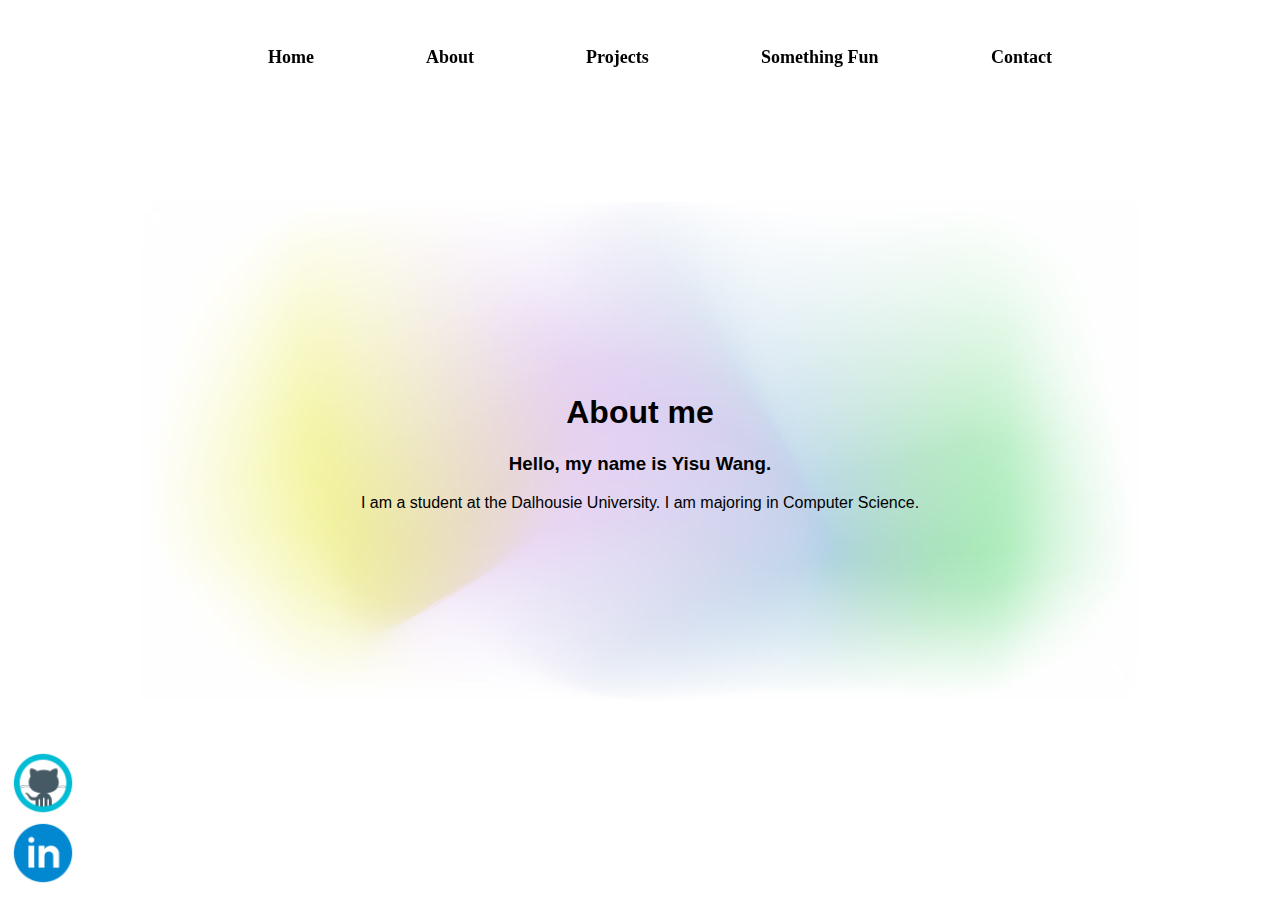
<file: portfolio/src/main/webapp/about.html>
<!DOCTYPE html>
<html>
  <head>
    <meta charset="UTF-8" name="viewport" content="width=device-width, initial-scale=1">
    <title>Yisu Wang</title>
    <link rel="stylesheet" href="style.css">
    <link rel="icon" href="images/icon.png" type="image/x-icon">
  </head>
  <nav>
    <ul>
      <li><a href="index.html" class="hvr-underline-from-center">Home</a></li>
      <li><a href="about.html" class="hvr-underline-from-center">About</a></li>
      <li><a href="projects.html" class="hvr-underline-from-center">Projects</a></li>
      <li><a href="fun.html" class="hvr-underline-from-center">Something Fun</a></li>
      <li><a href="contact.html" class="hvr-underline-from-center">Contact</a></li>
    </ul>
  </nav>
  <body>
    <div id="content">
      <h1> About me</h1>
      <h3>Hello, my name is Yisu Wang.</h3>
      <p>
        I am a student at the Dalhousie University. I am majoring in Computer Science.
        
      </p>
      
    </div>
    <div id="links">
        <div class="external-links">
            <a id="github" href="https://github.com/kuleka" style="text-decoration:none" target="_blank" rel="noopener noreferrer">
            </a>

            <a id="linkedin" href="https://www.linkedin.com/in/yisu-w/" style="text-decoration:none" target="_blank" rel="noopener noreferrer">
            
            </a>
        </div>
    </div>
  </body>
</html>
</file>
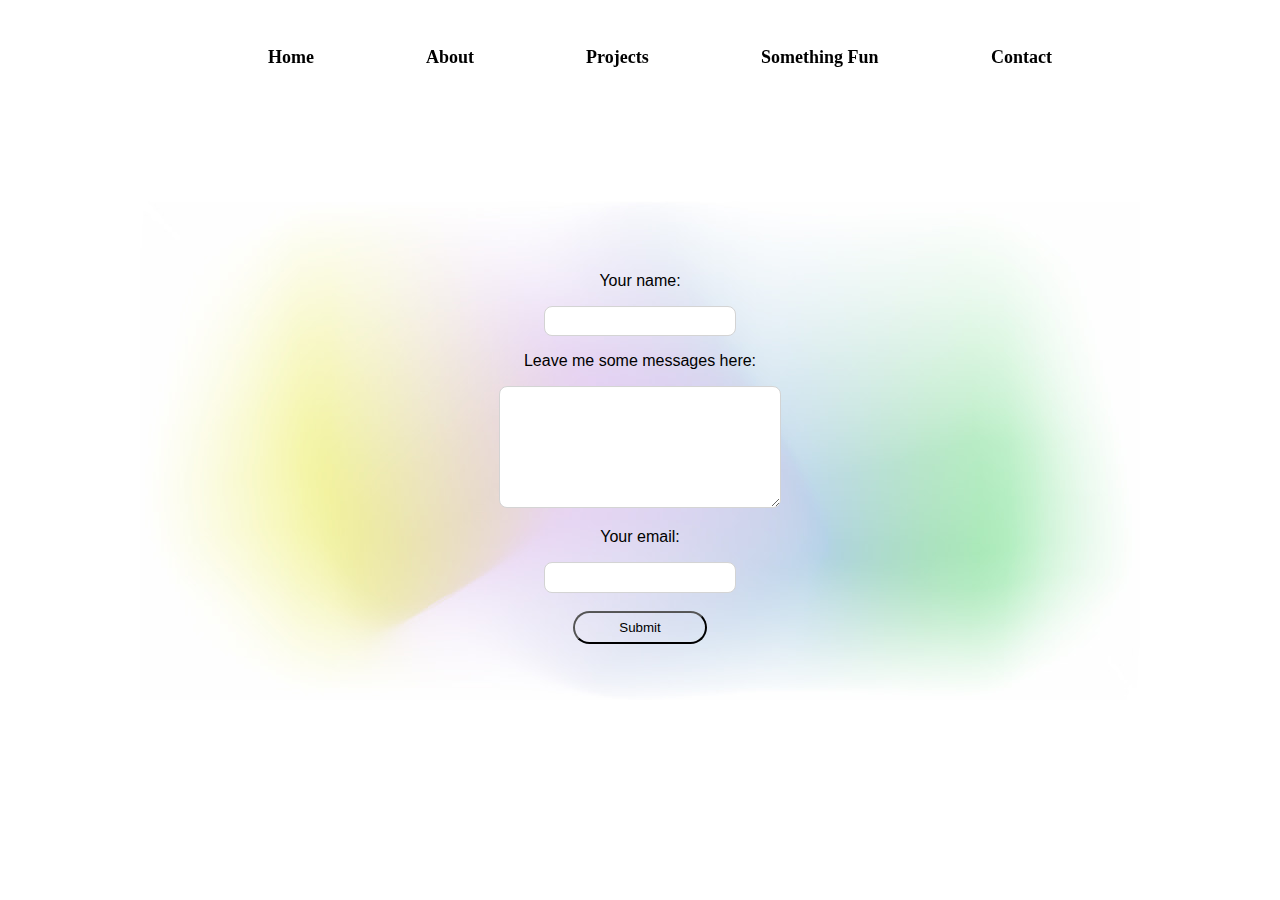
<file: portfolio/src/main/webapp/contact.html>
<!DOCTYPE html>
<html>
  <head>
    <meta charset="UTF-8" name="viewport" content="width=device-width, initial-scale=1">
    <title>Yisu Wang</title>
    <link rel="stylesheet" href="style.css">
    <link rel="icon" href="images/icon.png" type="image/x-icon">
  </head>
  <nav>
    <ul>
      <li><a href="index.html" class="hvr-underline-from-center">Home</a></li>
      <li><a href="about.html" class="hvr-underline-from-center">About</a></li>
      <li><a href="projects.html" class="hvr-underline-from-center">Projects</a></li>
      <li><a href="fun.html" class="hvr-underline-from-center">Something Fun</a></li>
      <li><a href="contact.html" class="hvr-underline-from-center">Contact</a></li>
    </ul>
  </nav>
  <body>
    <div id="content">
        <form action="/form-handler" method="POST">
            <p> Your name:</p>
            <input type="text" name="name-input"/>
            <br/>
            
            <p>Leave me some messages here:</p>
            <textarea name="text-input"></textarea>
            <br/>

            <p> Your email:</p>
            <input type="email" name="email-input"/>
            <br/>
            <br/>
            
            <button type="submit"> 
                Submit
            </button>
          </form>
    </div>
  </body>
</html>
</file>
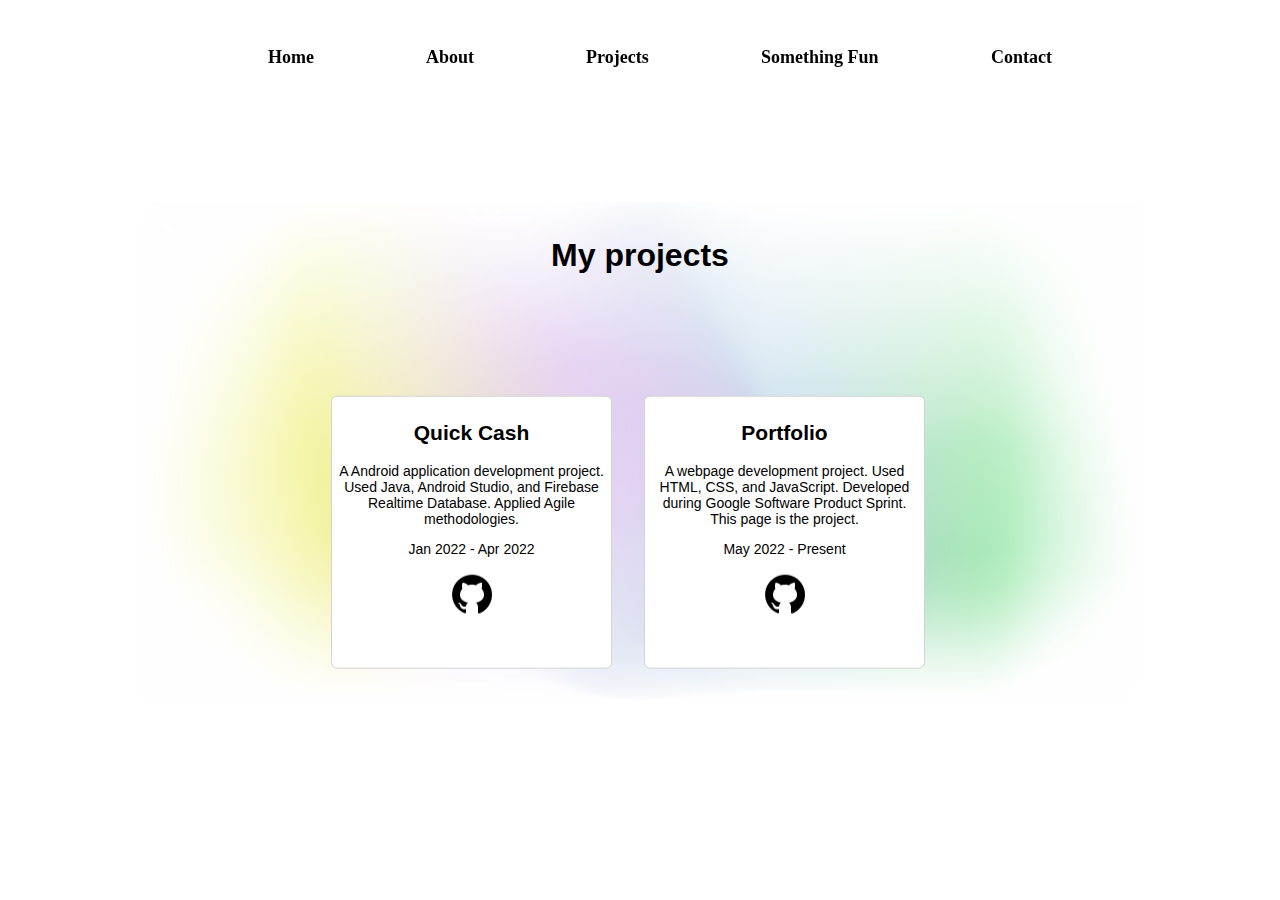
<file: portfolio/src/main/webapp/projects.html>
<!DOCTYPE html>
<html>
  <head>
    <meta charset="UTF-8" name="viewport" content="width=device-width, initial-scale=1">
    <title>Yisu Wang</title>
    <link rel="stylesheet" href="style.css">
    <link rel="icon" href="images/icon.png" type="image/x-icon">
  </head>
  <nav>
    <ul>
      <li><a href="index.html" class="hvr-underline-from-center">Home</a></li>
      <li><a href="about.html" class="hvr-underline-from-center">About</a></li>
      <li><a href="projects.html" class="hvr-underline-from-center">Projects</a></li>
      <li><a href="fun.html" class="hvr-underline-from-center">Something Fun</a></li>
      <li><a href="contact.html" class="hvr-underline-from-center">Contact</a></li>
    </ul>
  </nav>
  <body>
    <div id="content">
      <h1> My projects</h1>
      <div id="projects">
        <div id="project-item">
            <h2>Quick Cash</h2>
            <p>
                A Android application development project.
                Used Java, Android Studio, and Firebase Realtime Database.
                Applied Agile methodologies.
            </p>
            <div id="time">
                <p>
                    Jan 2022 - Apr 2022
                </p>
            </div>
            <a href="https://github.com/kuleka/QuickCash_AndroidDevelopment" target="_blank" rel="noopener noreferrer">
                <img src="images/github-link.png">
            </a>
        </div>

        <div id="project-item">
            <h2>Portfolio</h2>
            <p>
                A webpage development project.
                Used HTML, CSS, and JavaScript.
                Developed during Google Software Product Sprint.
                This page is the project.
            </p>
            <div id="time">
                <p>
                    May 2022 - Present
                </p>
            </div>
            <a href="https://github.com/kuleka/software-product-sprint/tree/main/portfolio" target="_blank" rel="noopener noreferrer">
                <img src="images/github-link.png">
            </a>
        </div>
      
    </div>
  </body>
</html>
</file>
<file: portfolio/src/main/webapp/style.css>
#content {
    font-family: "Google Sans", "Roboto", "San Francisco", sans-serif;
    margin-left: auto;
    margin-right: auto;
    width: 650px;
    text-align: center;
    display: inline-block;
    vertical-align: middle;
    position: absolute;
    top: 50%;
    left: 50%;
    transform: translate(-50%, -50%);
  }
  
  #links {
    width: 100%;
    height: 9em;
    border-width: 10px;
    border-top-right-radius: 20px;
    border-bottom-right-radius: 20px;
    position: absolute;
    bottom: 0;
    padding: 0.5em;
    align-items: center;
  }
  
  
  body {
    background:url(images/background.jpg) no-repeat center center fixed;
    text-align: center;
    margin: auto;
  
  }
  
  nav{
    width: 100%;
    height: 5em;
    font-weight: bold;
    font-size: 18px;
    display: flex;
    justify-content: center;
  }
  ul{
    width: 70%;
    height: 100px;
    display: flex;
    justify-content: space-around;
    margin: auto;
  }
  ul li{
    height: 100px; 
    line-height: 100px;
    list-style: none; 
    text-decoration: none;
  }
  
  a{
    display: block;
    text-decoration: none;
    height: 90px;
  }
  a:link,a:visited{
  
    color: black;
  }
  
  button{
    border-radius: 980px;
    height: 2.5em;
    width: 10em;
    border-width: 2px;
    background: none;
    transition: all 0.5s;
  }
  button:hover{
    border-width: 2px;
    background:white;
    
  }
  
  #text{
    margin: 3em;
  }
  
  #btn-txt{
    color: black;
    text-decoration: none;
    font-weight: bold;
    padding: 12px, 22px;
  }
  
  #github {
    width: 70px;
    height: 70px;
    background: url(images/github-static.png);
    background-size: cover;
  
  }
  
  #github:hover{
    content: url(images/github.gif);
  }
  
  #linkedin {
    width: 70px;
    height: 70px;
    background: url(images/linkedin-static.png);
    background-size: cover;
  
  }
  
  #linkedin:hover{
    content: url(images/linkedin.gif);
  }
  
  .hvr-underline-from-center {
    display: inline-block;
    vertical-align: middle;
    -webkit-transform: perspective(1px) translateZ(0);
    transform: perspective(1px) translateZ(0);
    box-shadow: 0 0 1px rgba(0, 0, 0, 0);
    position: relative;
    overflow: hidden;
  }
  .hvr-underline-from-center:before {
    content: "";
    position: absolute;
    z-index: -1;
    left: 51%;
    right: 51%;
    bottom: 0;
    background: black;
    height: 2px;
    -webkit-transition-property: left, right;
    transition-property: left, right;
    -webkit-transition-duration: 0.3s;
    transition-duration: 0.3s;
    -webkit-transition-timing-function: ease-out;
    transition-timing-function: ease-out;
  }
  .hvr-underline-from-center:hover:before, .hvr-underline-from-center:focus:before, .hvr-underline-from-center:active:before {
    left: 0;
    right: 0;
  }
  
  
  #project-item{
    float: left;
    display: block;
    margin: 6.25rem 1rem 1rem;
    width: 265px;
    border: 1px solid lightgrey;
    border-radius: 6px;
    position: relative;
    text-align: center;
    cursor: pointer;
    background: white;
    padding: 0.5em;
    
  }
  
  #projects{
    max-width: 1140px;
    margin: auto;
    display: inline;
    font-size: .875rem;
  }
  
  input{
    border-radius: 8px;
    padding: 0.5em;
    border: 1px solid lightgrey;
  }
  
  input:focus{
    border-color: #66afe9;
    outline: 0;
    -webkit-box-shadow: inset 0 1px 1px rgba(0,0,0,.075),0 0 8px rgba(102,175,233,.6);
    box-shadow: inset 0 1px 1px rgba(0,0,0,.075),0 0 8px rgba(102,175,233,.6)
  }
  
  textarea{
    border-radius: 8px;
    padding: 0.5em;
    border: 1px solid lightgrey;
    width:20em;
    height:8em;
  }
  
  textarea:focus{
    border-color: #66afe9;
    outline: 0;
    -webkit-box-shadow: inset 0 1px 1px rgba(0,0,0,.075),0 0 8px rgba(102,175,233,.6);
    box-shadow: inset 0 1px 1px rgba(0,0,0,.075),0 0 8px rgba(102,175,233,.6)
  }
</file>
